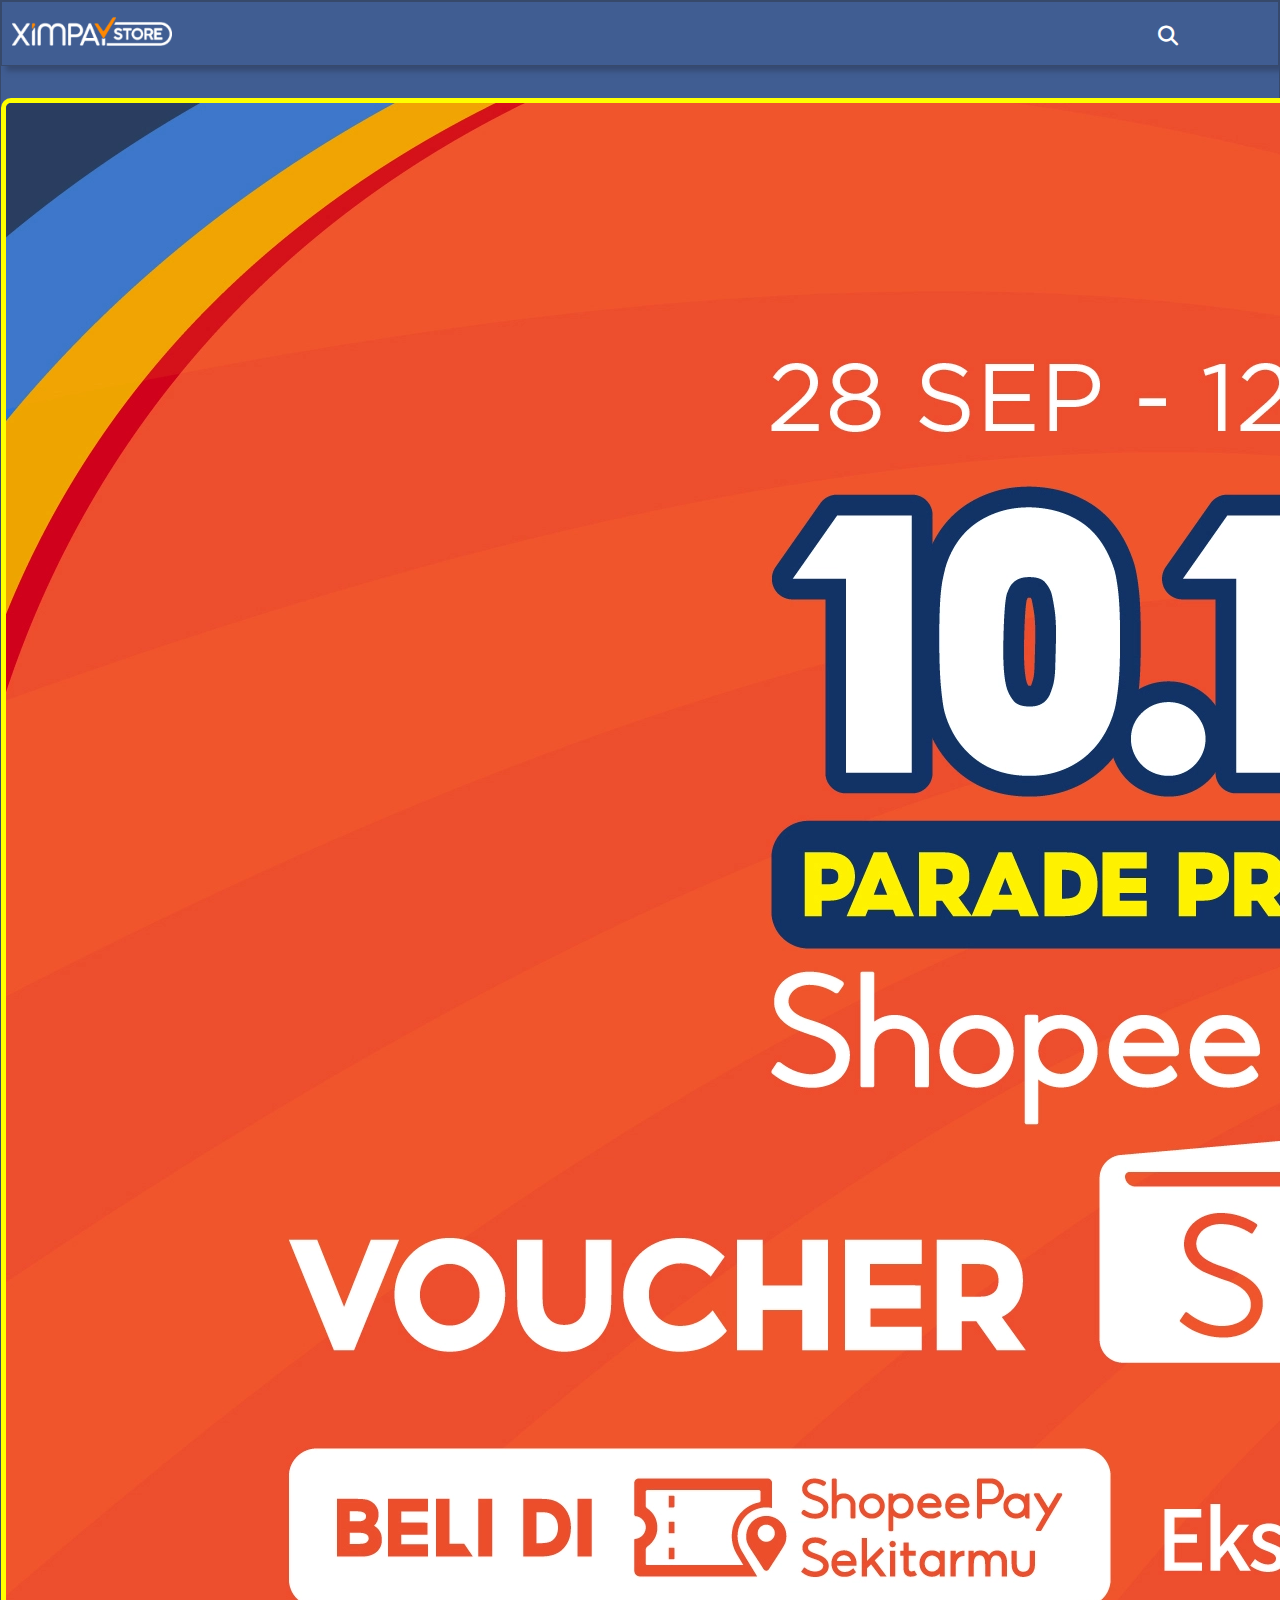
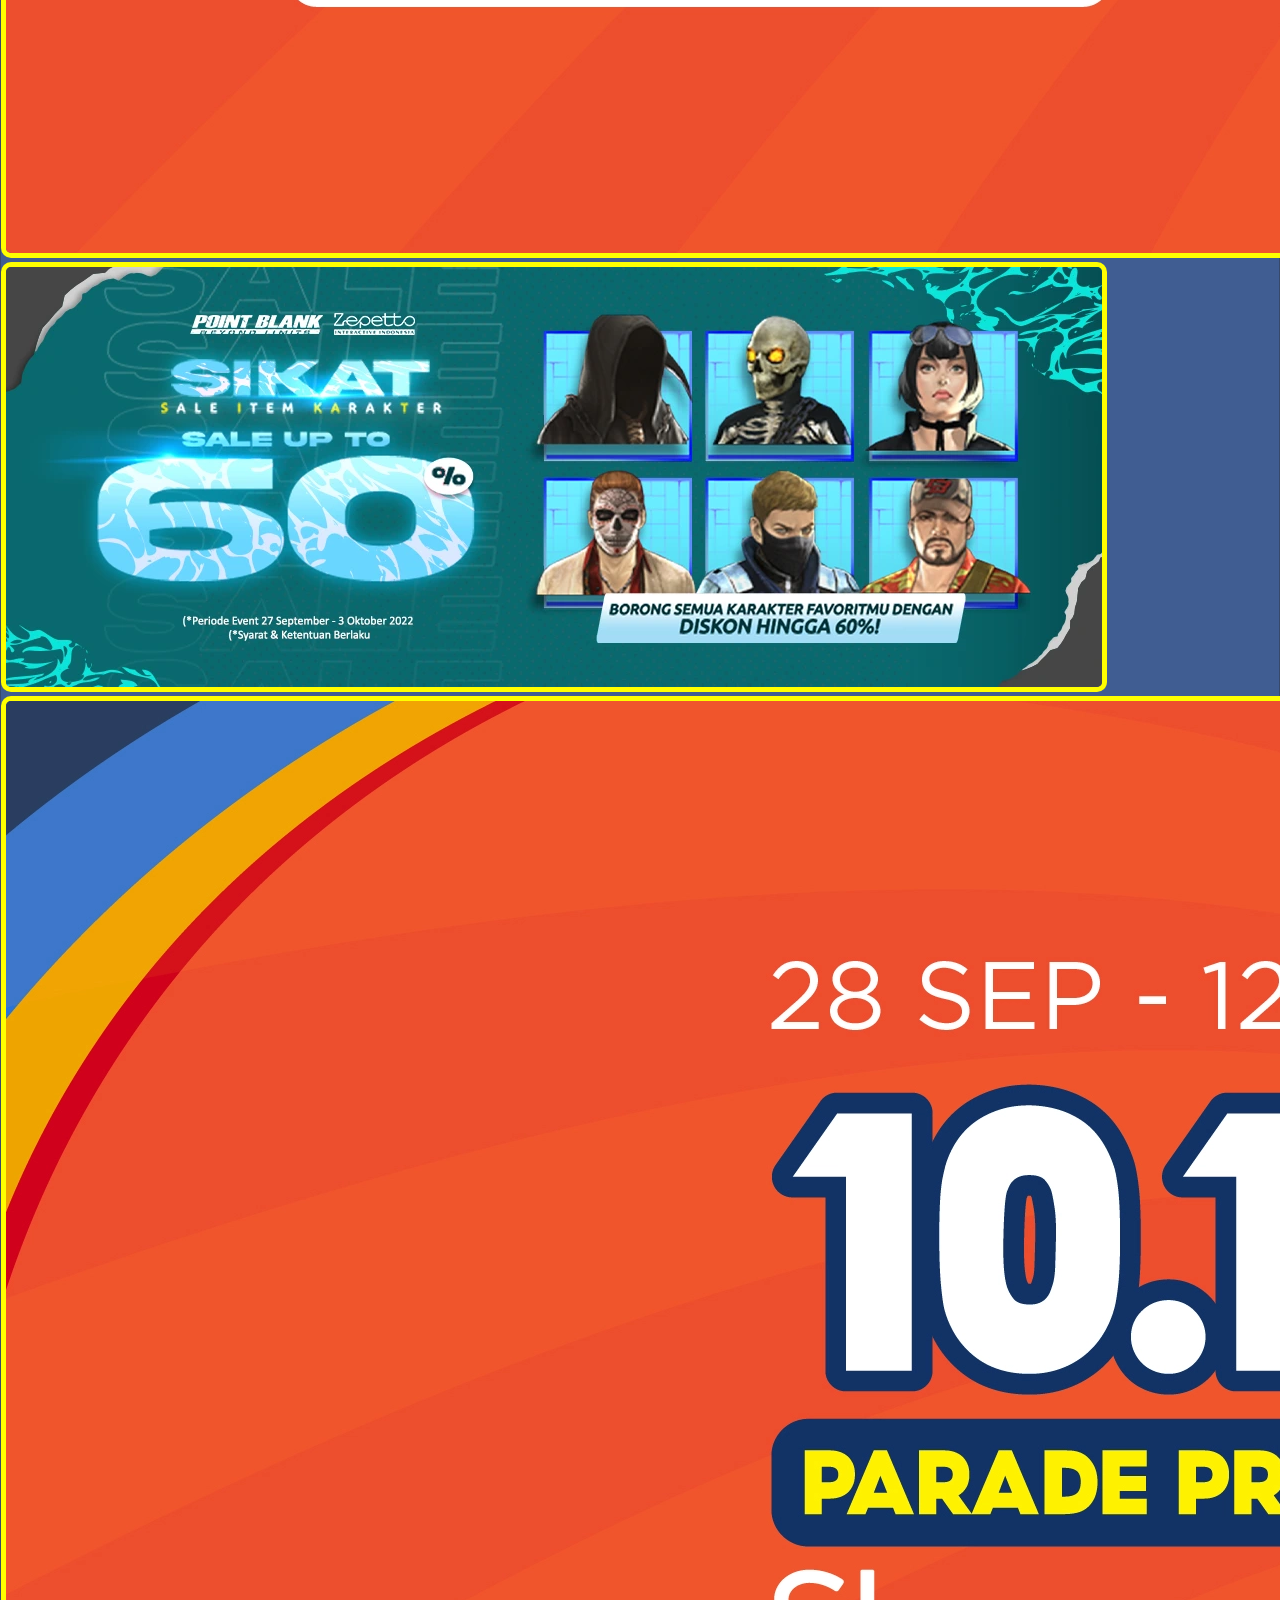
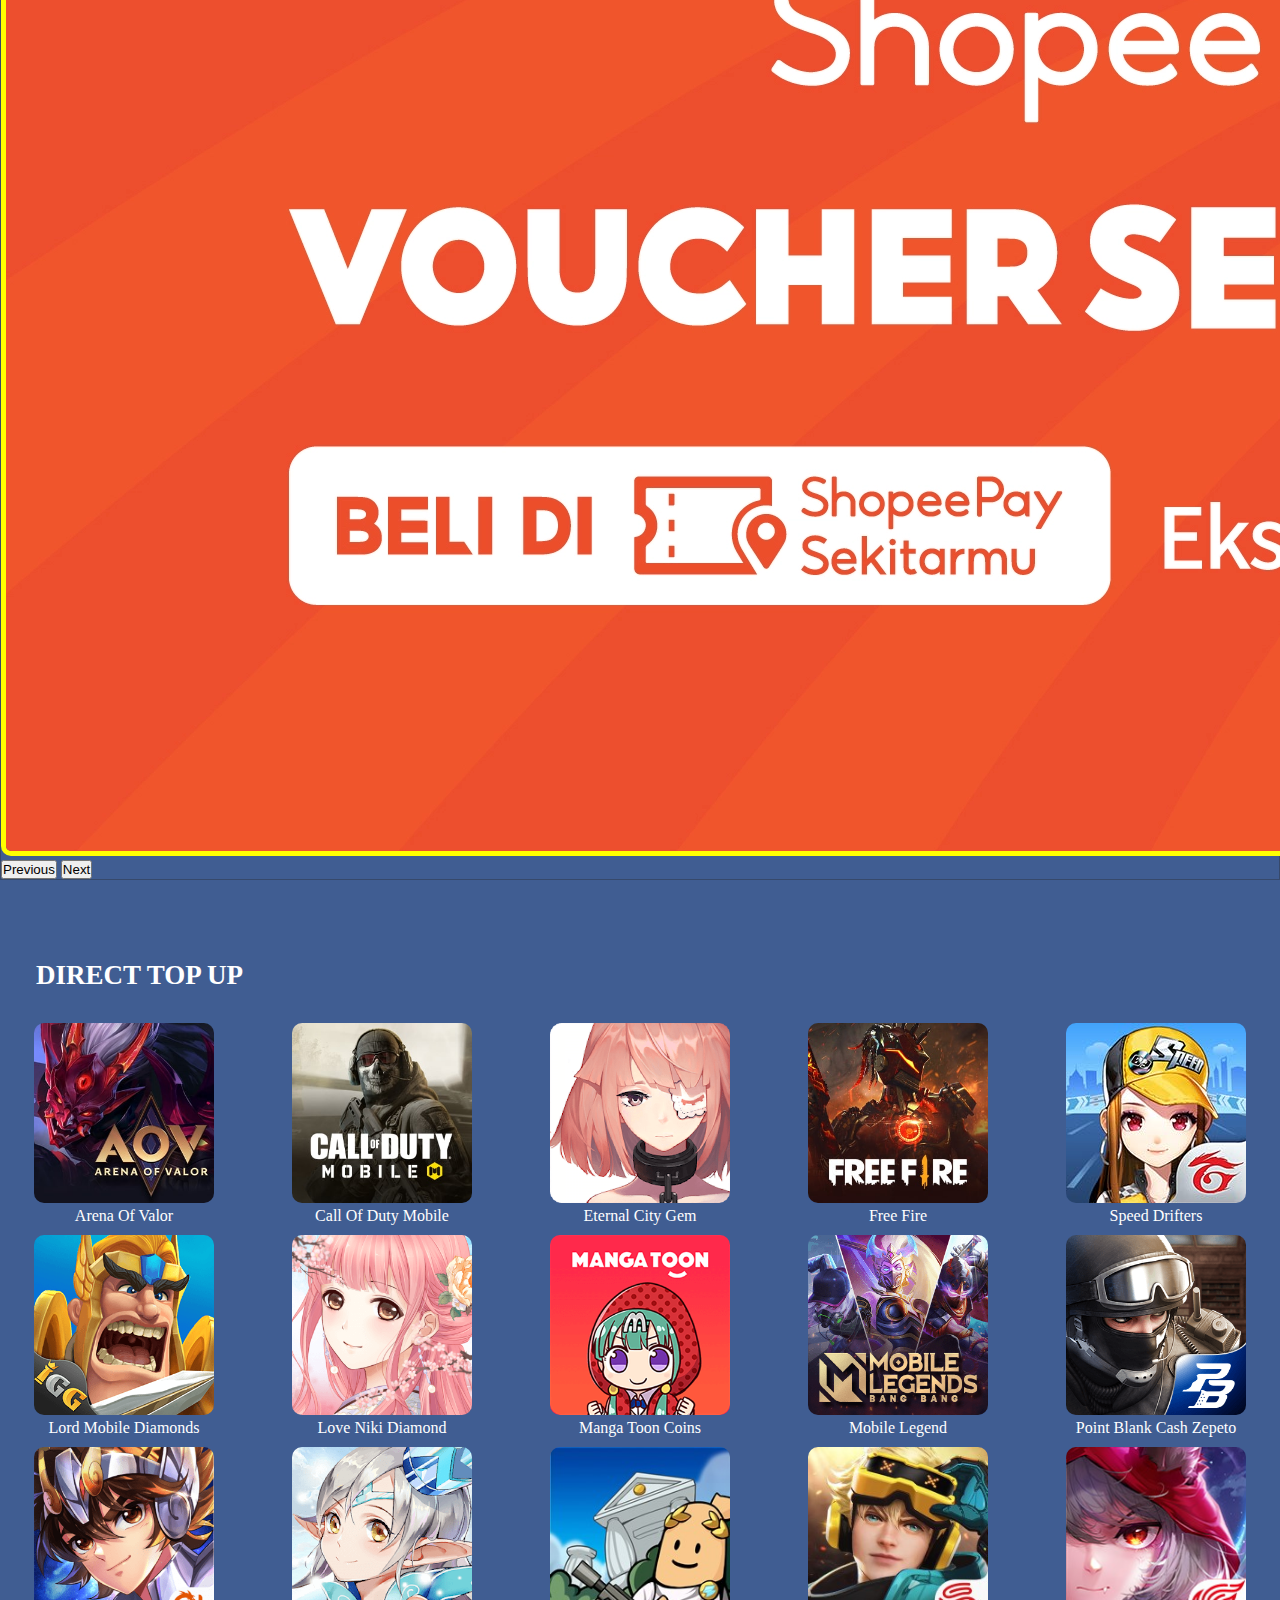
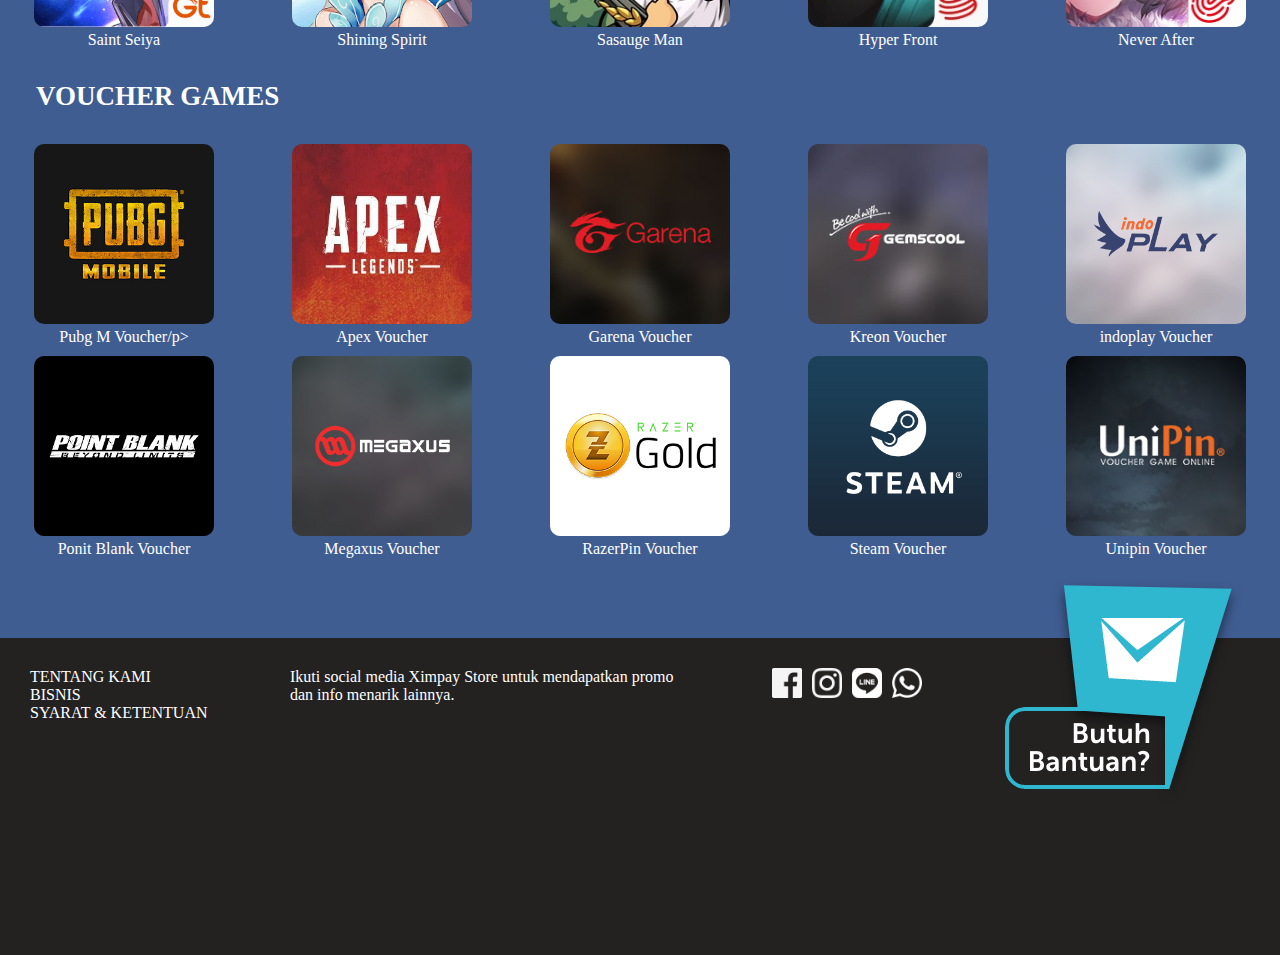
<file: index.html>
<!DOCTYPE html>
<html lang="en">
<head>
    <meta charset="UTF-8">
    <meta http-equiv="X-UA-Compatible" content="IE=edge">
    <meta name="viewport" content="width=device-width, initial-scale=1.0">
    <link rel="stylesheet" href="style.css">
    <link rel="stylesheet" href="https://cdnjs.cloudflare.com/ajax/libs/font-awesome/6.2.0/css/all.min.css">
    <link href="https://cdn.jsdelivr.net/npm/bootstrap@5.0.2/dist/css/bootstrap.min.css" rel="stylesheet" integrity="sha384-EVSTQN3/azprG1Anm3QDgpJLIm9Nao0Yz1ztcQTwFspd3yD65VohhpuuCOmLASjC" crossorigin="anonymous">
    <title>Document</title>
</head>
<body>
    <div class="container-backround">
    <div class="container-fluid nav-content">
        <div class="container-lg nav-list">
            <div class="logo">
                <img src="./image/logo.png" alt="Ximapay Store">
            </div>
            <div class="search-icon">
                <i class="fa-solid fa-magnifying-glass"></i>
            </div>
        </div>
    </div>
        <div class="container-fluid carousel-content">
            <div class="container-lg carousel-list">
                <div id="carouselExampleControls" class="carousel slide" data-bs-ride="carousel">
                    <div class="carousel-inner">
                      <div class="carousel-item active">
                        <img src="./image/hero-1.webp" class="d-block w-100" alt="...">
                      </div>
                      <div class="carousel-item">
                        <img src="./image/hero-2.webp" class="d-block w-100" alt="...">
                      </div>
                      <div class="carousel-item">
                        <img src="./image/hero-3.webp" class="d-block w-100" alt="...">
                      </div>
                    </div>
                    <button class="carousel-control-prev" type="button" data-bs-target="#carouselExampleControls" data-bs-slide="prev">
                      <span class="carousel-control-prev-icon" aria-hidden="true"></span>
                      <span class="visually-hidden">Previous</span>
                    </button>
                    <button class="carousel-control-next" type="button" data-bs-target="#carouselExampleControls" data-bs-slide="next">
                      <span class="carousel-control-next-icon" aria-hidden="true"></span>
                      <span class="visually-hidden">Next</span>
                    </button>
                  </div>
            </div>
        </div>
    </div>
    <div class="container-backround-2">
        <div class="container-fluid menu-content">
          <div class="container-lg text-area container-1">
            <h3>DIRECT TOP UP</h3>
            <div class="container-lg menu-item">
              <div class="menu-list">
                <img src="./image/menu/AOVV_ID.jpg" alt="">
                <p>Arena Of Valor</p>
              </div>
              <div class="menu-list">
                <img src="./image/menu/CODCP_ID.jpg" alt="">
                <p>Call Of Duty Mobile</p>
              </div>
              <div class="menu-list">
                <img src="./image/menu/EC_ID.png" alt="">
                <p>Eternal City Gem</p>
              </div>
              <div class="menu-list">
                <img src="./image/menu/FFD_ID.jpg" alt="">
                <p>Free Fire</p>
              </div>
              <div class="menu-list">
                <img src="./image/menu/GSDD_ID.jpg" alt="">
                <p>Speed Drifters</p>
              </div>
              <div class="menu-list">
                <img src="./image/menu/LMC_ID.png" alt="">
                <p>Lord Mobile Diamonds</p>
              </div>
              <div class="menu-list">
                <img src="./image/menu/LN_ID.png" alt="">
                <p>Love Niki Diamond</p>
              </div>
              <div class="menu-list">
                <img src="./image/menu/MGTC_ID.png" alt="">
                <p>Manga Toon Coins</p>
              </div>
              <div class="menu-list">
                <img src="./image/menu/MLBB_ID.png" alt="">
                <p>Mobile Legend</p>
              </div>
              <div class="menu-list">
                <img src="./image/menu/PBC_ID.png" alt="">
                <p>Point Blank Cash Zepeto</p>
              </div>
              <div class="menu-list">
                <img src="./image/menu/SSC_ID.png" alt="">
                <p>Saint Seiya</p>
              </div>
              <div class="menu-list">
                <img src="./image/menu/SSD_ID.png" alt="">
                <p>Shining Spirit</p>
              </div>
              <div class="menu-list">
                <img src="./image/menu/1637914866-icon-WeChat Image_20211101174726.jpg" alt="">
                <p>Sasauge Man</p>
              </div>
              <div class="menu-list">
                <img src="./image/menu/1645081658-icon-Hyper Front Logo.jpg" alt="">
                <p>Hyper Front</p>
              </div>
              <div class="menu-list">
                <img src="./image/menu/1654237028-icon-never after.jpg" alt="">
                <p>Never After</p>
              </div>
            </div>
        </div>
    </div>
        <div class="container-fluid menu-content">
          <div class="container-lg text-area container-2">
            <h3>VOUCHER GAMES</h3>
            <div class="container-lg menu-item">
              <div class="menu-list">
                <img src="./image/menu/pubgm.jpg" alt="">
                <p>Pubg M Voucher/p>
              </div>
              <div class="menu-list">
                <img src="./image/menu/apex.jpg" alt="">
                <p>Apex Voucher</p>
              </div>
              <div class="menu-list">
                <img src="./image/menu/garena.jpg" alt="">
                <p>Garena Voucher</p>
              </div>
              <div class="menu-list">
                <img src="./image/menu/gemscool.jpg" alt="">
                <p>Kreon Voucher</p>
              </div>
              <div class="menu-list">
                <img src="./image/menu/indoplay.jpg" alt="">
                <p>indoplay Voucher</p>
              </div>
              <div class="menu-list">
                <img src="./image/menu/pb.jpg" alt="">
                <p>Ponit Blank Voucher</p>
              </div>
              <div class="menu-list">
                <img src="./image/menu/megaxus.jpg" alt="">
                <p>Megaxus Voucher</p>
              </div>
              <div class="menu-list">
                <img src="./image/menu/razer.jpg" alt="">
                <p>RazerPin Voucher</p>
              </div>
              <div class="menu-list">
                <img src="./image/menu/steam.jpg" alt="">
                <p>Steam Voucher</p>
              </div>
              <div class="menu-list">
                <img src="./image/menu/unipin.jpg" alt="">
                <p>Unipin Voucher</p>
              </div>
            </div>
        </div>
    </div>
    <div class="container-fluid footer-end">
      <div class="container-lg footer-item">
        <ul>
          <li><a href="#">TENTANG KAMI</a></li>
          <li><a href="#">BISNIS</a></li>
          <li><a href="#">SYARAT & KETENTUAN</a></li>
        </ul>
        <div class="text-nav">
          <p>Ikuti social media Ximpay Store untuk mendapatkan promo dan info menarik lainnya.</p>
        </div>
        <div class="contant-info">
          <img src="./image/menu/facebook.png" alt="">
          <img src="./image/menu/instagram.png" alt="">
          <img src="./image/menu/line.png" alt="">
          <img src="./image/menu/wa.png" alt="">
        </div>
        <div class="costumer-service">
          <img src="./image/menu/cs.png" alt="">
        </div>
      </div>
    </div>
      <!-- <div class="container-fluid footer-license">
        <div class="container-lg footer-license-end">
        <img src="./image/menu/logo-color.png" alt="">
          <div class="text-license">
            <p>
              Copyright © 2019. Ximpay Store. All Rights Reserved</p>
          </div>
      </div>
    </div> -->

    <script src="https://cdn.jsdelivr.net/npm/bootstrap@5.0.2/dist/js/bootstrap.bundle.min.js" integrity="sha384-MrcW6ZMFYlzcLA8Nl+NtUVF0sA7MsXsP1UyJoMp4YLEuNSfAP+JcXn/tWtIaxVXM" crossorigin="anonymous"></script>
</body>
</html>
</file>
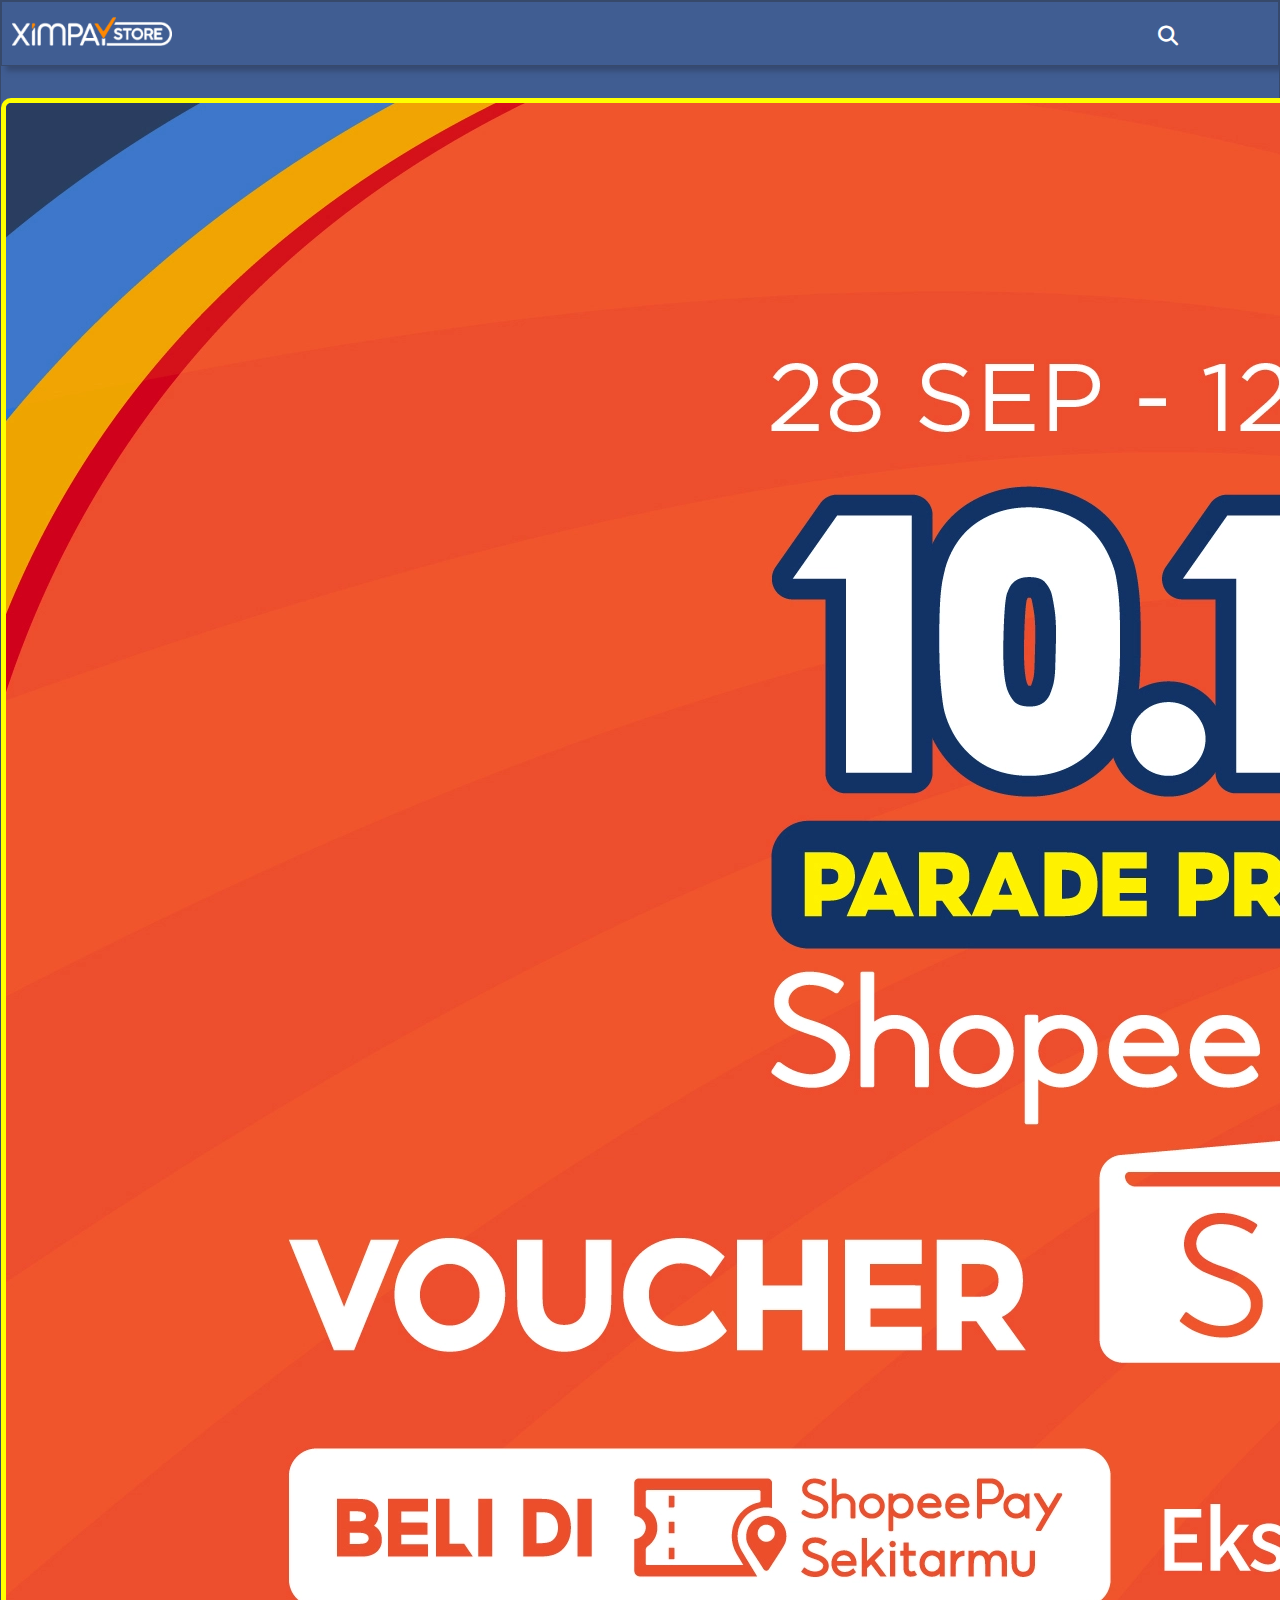
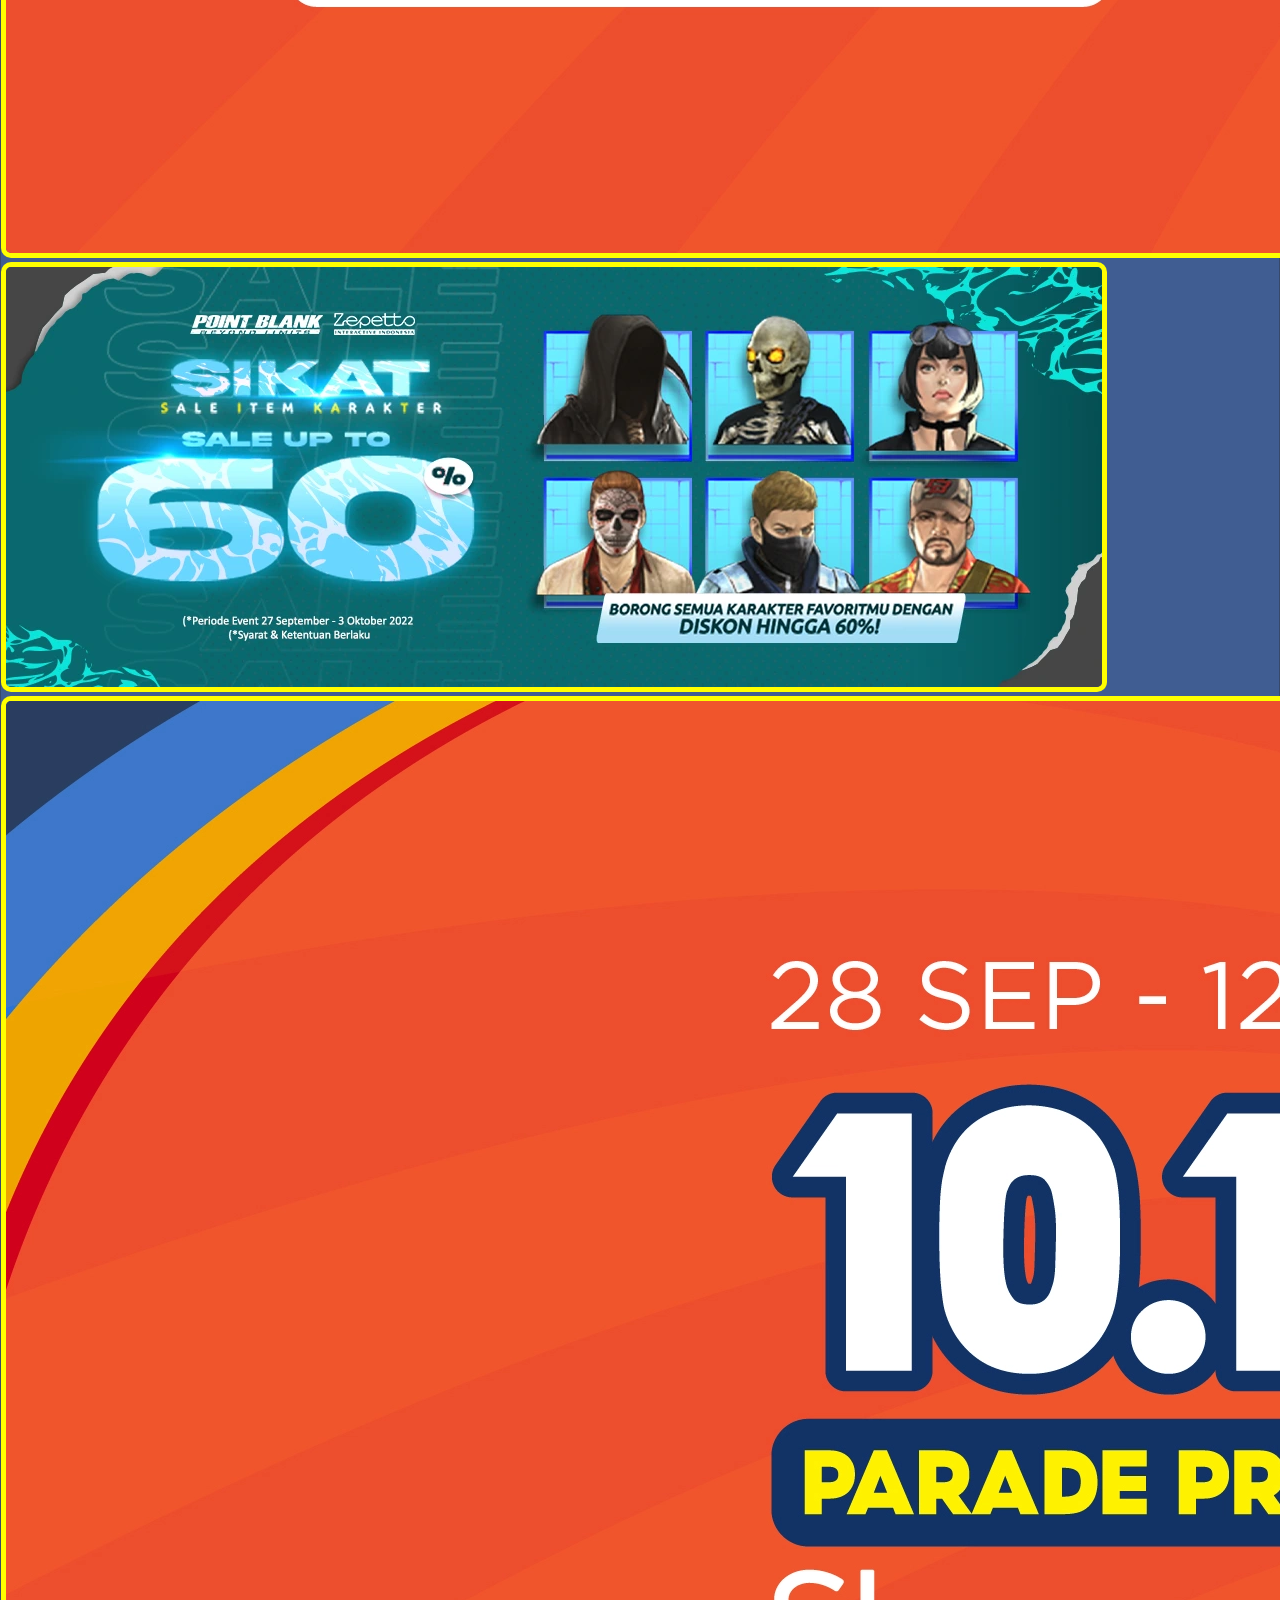
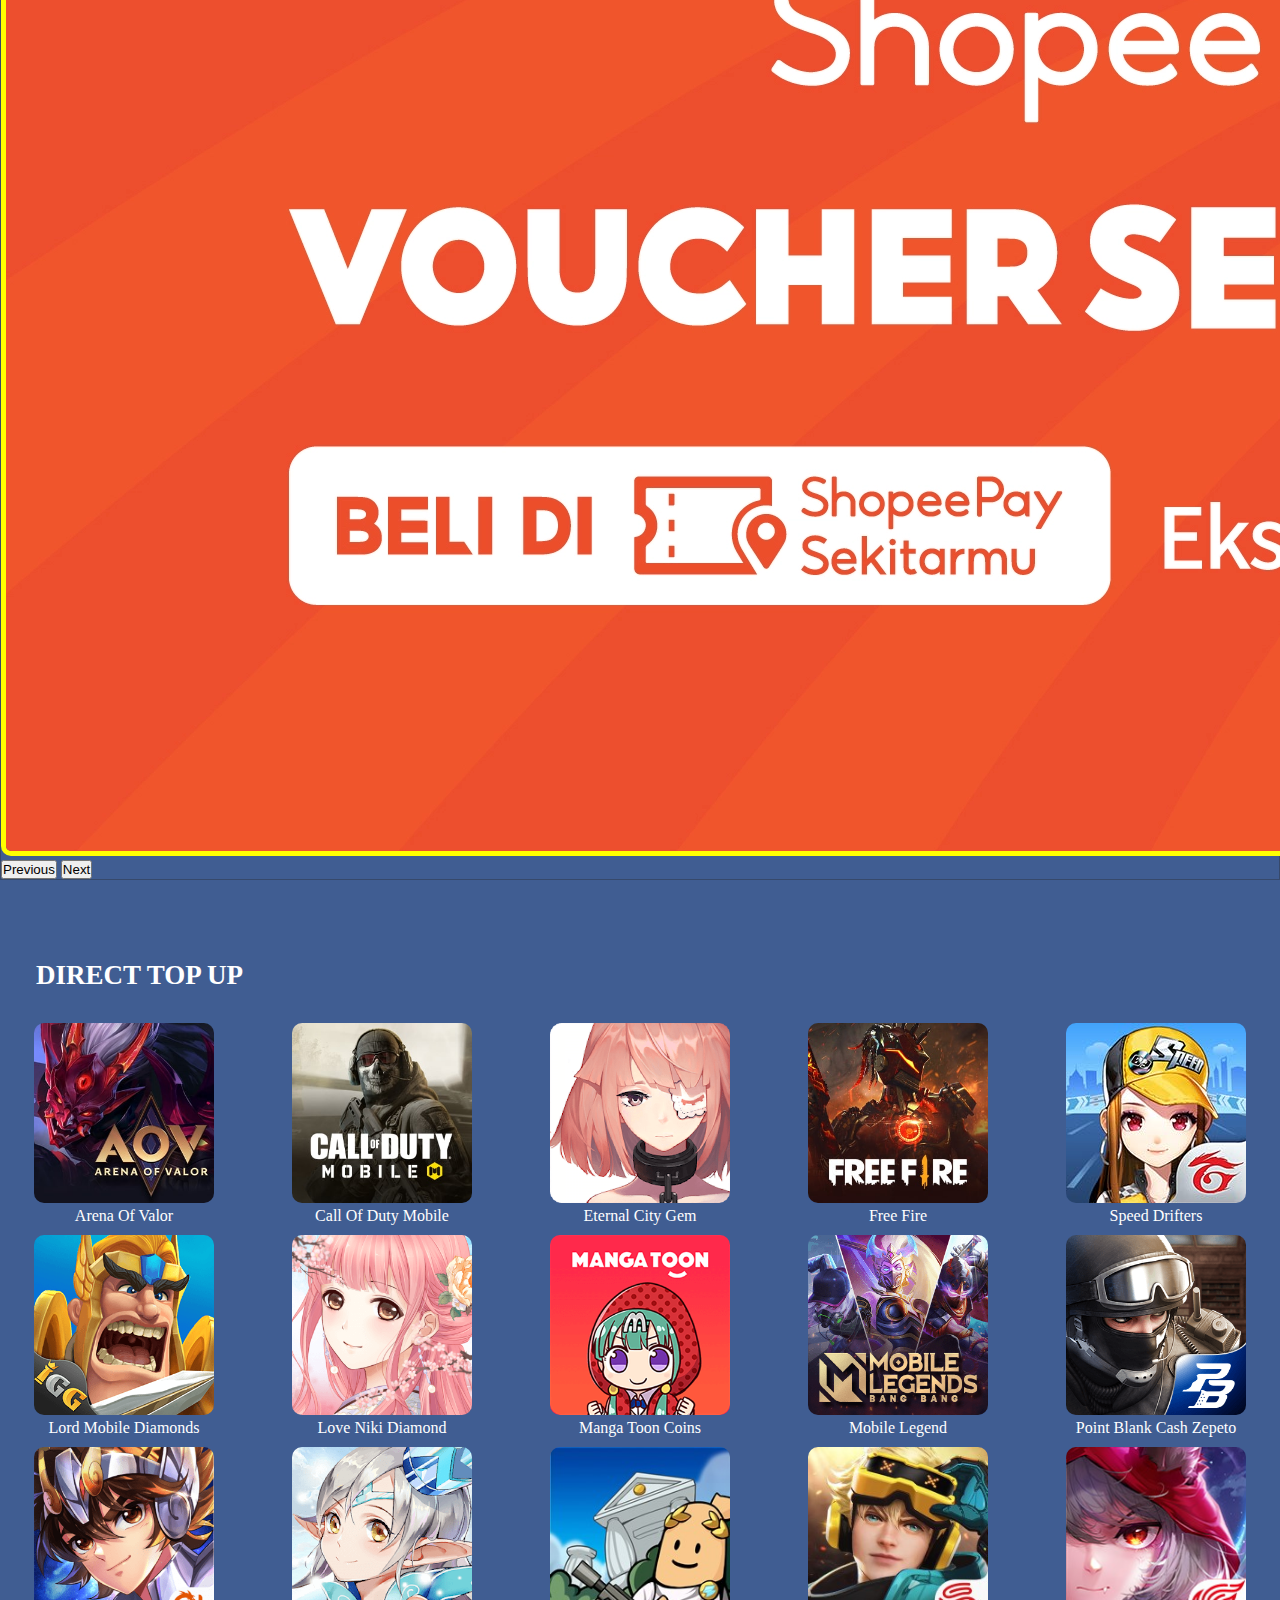
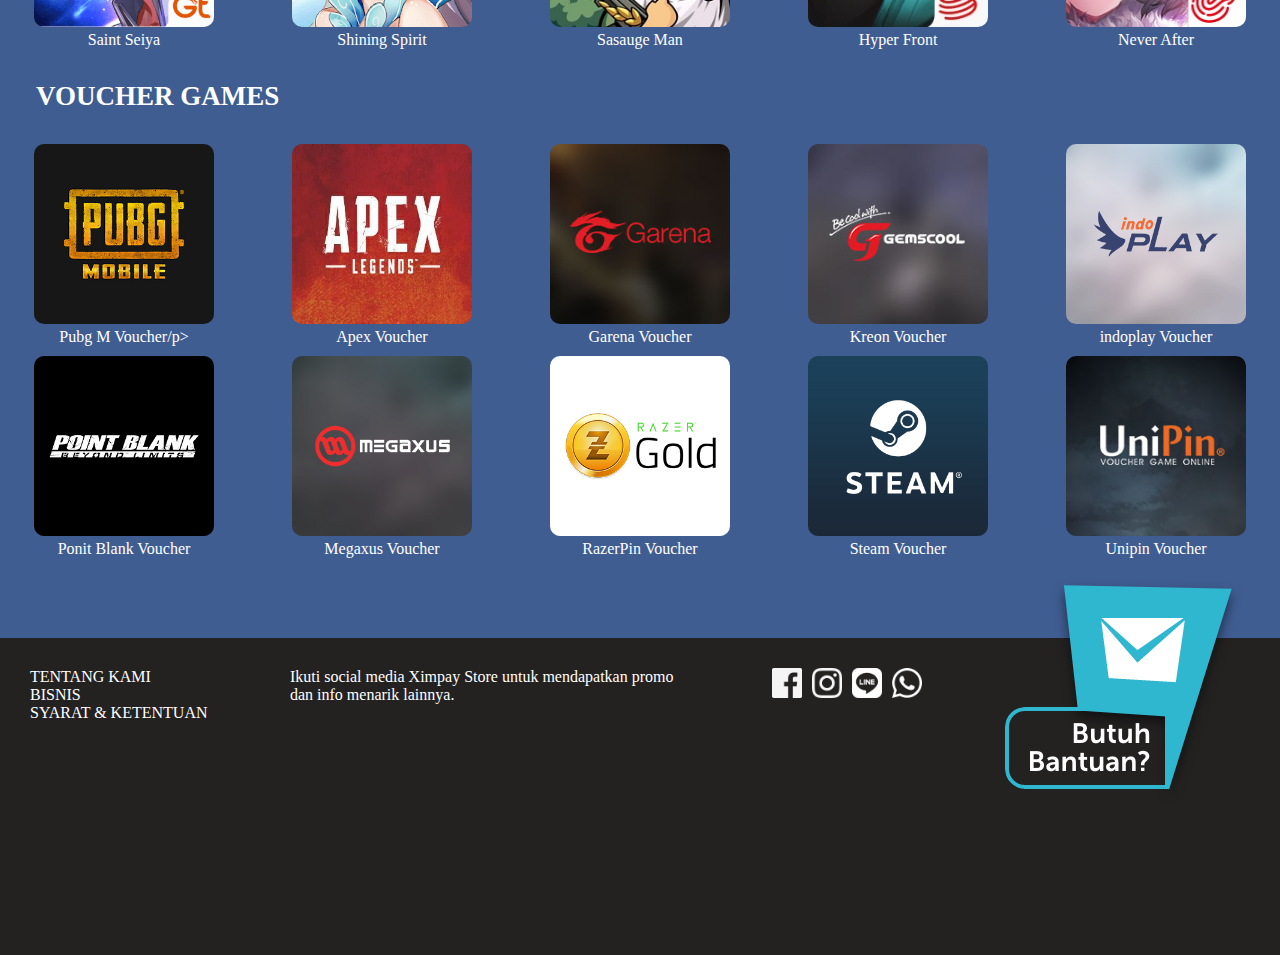
<file: homepage.html>
<!DOCTYPE html>
<html lang="en">
<head>
    <meta charset="UTF-8">
    <meta http-equiv="X-UA-Compatible" content="IE=edge">
    <meta name="viewport" content="width=device-width, initial-scale=1.0">
    <link rel="stylesheet" href="style.css">
    <link rel="stylesheet" href="https://cdnjs.cloudflare.com/ajax/libs/font-awesome/6.2.0/css/all.min.css">
    <link href="https://cdn.jsdelivr.net/npm/bootstrap@5.0.2/dist/css/bootstrap.min.css" rel="stylesheet" integrity="sha384-EVSTQN3/azprG1Anm3QDgpJLIm9Nao0Yz1ztcQTwFspd3yD65VohhpuuCOmLASjC" crossorigin="anonymous">
    <title>Document</title>
</head>
<body>
    <div class="container-backround">
    <div class="container-fluid nav-content">
        <div class="container-lg nav-list">
            <div class="logo">
                <img src="./image/logo.png" alt="Ximapay Store">
            </div>
            <div class="search-icon">
                <i class="fa-solid fa-magnifying-glass"></i>
            </div>
        </div>
    </div>
        <div class="container-fluid carousel-content">
            <div class="container-lg carousel-list">
                <div id="carouselExampleControls" class="carousel slide" data-bs-ride="carousel">
                    <div class="carousel-inner">
                      <div class="carousel-item active">
                        <img src="./image/hero-1.webp" class="d-block w-100" alt="...">
                      </div>
                      <div class="carousel-item">
                        <img src="./image/hero-2.webp" class="d-block w-100" alt="...">
                      </div>
                      <div class="carousel-item">
                        <img src="./image/hero-3.webp" class="d-block w-100" alt="...">
                      </div>
                    </div>
                    <button class="carousel-control-prev" type="button" data-bs-target="#carouselExampleControls" data-bs-slide="prev">
                      <span class="carousel-control-prev-icon" aria-hidden="true"></span>
                      <span class="visually-hidden">Previous</span>
                    </button>
                    <button class="carousel-control-next" type="button" data-bs-target="#carouselExampleControls" data-bs-slide="next">
                      <span class="carousel-control-next-icon" aria-hidden="true"></span>
                      <span class="visually-hidden">Next</span>
                    </button>
                  </div>
            </div>
        </div>
    </div>
    <div class="container-backround-2">
        <div class="container-fluid menu-content">
          <div class="container-lg text-area container-1">
            <h3>DIRECT TOP UP</h3>
            <div class="container-lg menu-item">
              <div class="menu-list">
                <img src="./image/menu/AOVV_ID.jpg" alt="">
                <p>Arena Of Valor</p>
              </div>
              <div class="menu-list">
                <img src="./image/menu/CODCP_ID.jpg" alt="">
                <p>Call Of Duty Mobile</p>
              </div>
              <div class="menu-list">
                <img src="./image/menu/EC_ID.png" alt="">
                <p>Eternal City Gem</p>
              </div>
              <div class="menu-list">
                <img src="./image/menu/FFD_ID.jpg" alt="">
                <p>Free Fire</p>
              </div>
              <div class="menu-list">
                <img src="./image/menu/GSDD_ID.jpg" alt="">
                <p>Speed Drifters</p>
              </div>
              <div class="menu-list">
                <img src="./image/menu/LMC_ID.png" alt="">
                <p>Lord Mobile Diamonds</p>
              </div>
              <div class="menu-list">
                <img src="./image/menu/LN_ID.png" alt="">
                <p>Love Niki Diamond</p>
              </div>
              <div class="menu-list">
                <img src="./image/menu/MGTC_ID.png" alt="">
                <p>Manga Toon Coins</p>
              </div>
              <div class="menu-list">
                <img src="./image/menu/MLBB_ID.png" alt="">
                <p>Mobile Legend</p>
              </div>
              <div class="menu-list">
                <img src="./image/menu/PBC_ID.png" alt="">
                <p>Point Blank Cash Zepeto</p>
              </div>
              <div class="menu-list">
                <img src="./image/menu/SSC_ID.png" alt="">
                <p>Saint Seiya</p>
              </div>
              <div class="menu-list">
                <img src="./image/menu/SSD_ID.png" alt="">
                <p>Shining Spirit</p>
              </div>
              <div class="menu-list">
                <img src="./image/menu/1637914866-icon-WeChat Image_20211101174726.jpg" alt="">
                <p>Sasauge Man</p>
              </div>
              <div class="menu-list">
                <img src="./image/menu/1645081658-icon-Hyper Front Logo.jpg" alt="">
                <p>Hyper Front</p>
              </div>
              <div class="menu-list">
                <img src="./image/menu/1654237028-icon-never after.jpg" alt="">
                <p>Never After</p>
              </div>
            </div>
        </div>
    </div>
        <div class="container-fluid menu-content">
          <div class="container-lg text-area container-2">
            <h3>VOUCHER GAMES</h3>
            <div class="container-lg menu-item">
              <div class="menu-list">
                <img src="./image/menu/pubgm.jpg" alt="">
                <p>Pubg M Voucher/p>
              </div>
              <div class="menu-list">
                <img src="./image/menu/apex.jpg" alt="">
                <p>Apex Voucher</p>
              </div>
              <div class="menu-list">
                <img src="./image/menu/garena.jpg" alt="">
                <p>Garena Voucher</p>
              </div>
              <div class="menu-list">
                <img src="./image/menu/gemscool.jpg" alt="">
                <p>Kreon Voucher</p>
              </div>
              <div class="menu-list">
                <img src="./image/menu/indoplay.jpg" alt="">
                <p>indoplay Voucher</p>
              </div>
              <div class="menu-list">
                <img src="./image/menu/pb.jpg" alt="">
                <p>Ponit Blank Voucher</p>
              </div>
              <div class="menu-list">
                <img src="./image/menu/megaxus.jpg" alt="">
                <p>Megaxus Voucher</p>
              </div>
              <div class="menu-list">
                <img src="./image/menu/razer.jpg" alt="">
                <p>RazerPin Voucher</p>
              </div>
              <div class="menu-list">
                <img src="./image/menu/steam.jpg" alt="">
                <p>Steam Voucher</p>
              </div>
              <div class="menu-list">
                <img src="./image/menu/unipin.jpg" alt="">
                <p>Unipin Voucher</p>
              </div>
            </div>
        </div>
    </div>
    <div class="container-fluid footer-end">
      <div class="container-lg footer-item">
        <ul>
          <li><a href="#">TENTANG KAMI</a></li>
          <li><a href="#">BISNIS</a></li>
          <li><a href="#">SYARAT & KETENTUAN</a></li>
        </ul>
        <div class="text-nav">
          <p>Ikuti social media Ximpay Store untuk mendapatkan promo dan info menarik lainnya.</p>
        </div>
        <div class="contant-info">
          <img src="./image/menu/facebook.png" alt="">
          <img src="./image/menu/instagram.png" alt="">
          <img src="./image/menu/line.png" alt="">
          <img src="./image/menu/wa.png" alt="">
        </div>
        <div class="costumer-service">
          <img src="./image/menu/cs.png" alt="">
        </div>
      </div>
    </div>
      <!-- <div class="container-fluid footer-license">
        <div class="container-lg footer-license-end">
        <img src="./image/menu/logo-color.png" alt="">
          <div class="text-license">
            <p>
              Copyright © 2019. Ximpay Store. All Rights Reserved</p>
          </div>
      </div>
    </div> -->

    <script src="https://cdn.jsdelivr.net/npm/bootstrap@5.0.2/dist/js/bootstrap.bundle.min.js" integrity="sha384-MrcW6ZMFYlzcLA8Nl+NtUVF0sA7MsXsP1UyJoMp4YLEuNSfAP+JcXn/tWtIaxVXM" crossorigin="anonymous"></script>
</body>
</html>
</file>
<file: style.css>
*{
    padding: 0;
    margin: 0;
}


.nav-content{
    background-color: #405d92;
    padding: 10px;
    border: 1px solid #37496b;
    box-shadow: 5px 5px 5px #354a72;
}

.nav-list{
    padding: 5px 0;
    display: flex;
    justify-content: space-between;
    

}
.nav-list img{
    width: 160px;

}

.container-backround{
    background-color: #405d92;
    border: 1px solid #37496b;
    box-shadow: 5px 5px 5px #354a72;
}

.search-icon .fa-magnifying-glass {
    color: #fff;
    margin-top: 1vh;
    cursor: pointer;
    margin-right: 10vh;
    font-size: 20px;
    transition: all 0.3s;
}

.search-icon .fa-magnifying-glass:hover{
    color: rgb(53, 62, 116);
    transform: scale(1.01);
}
/* Carousel Main */

.carousel-content{
    margin-top: 2rem;
}

.carousel-list, .carousel-list img{
    border-radius: 10px;
}
.carousel-list img{
    border: 5px solid rgb(255, 255, 0);
}

/* Menu List */
.container-backround-2{
    background-color: #405d92;
}
.text-area h3{
    padding-left: 4vh;
    font-size: 27px;
}
.menu-item{
    display: grid;
    grid-template-columns: repeat(5, 1fr);
    gap: 10px;
    padding-top: 2rem;
}
.menu-item h3{
    color: #fff;
    font-size: 25px;
}
.menu-list{
    text-align: center;
    gap: 10px;
    justify-content: center;
}
.menu-item p {
    
    color: #fff;

}
.menu-list img {
    width: 180px;
    border-radius: 10px;
}
.container-1{
    padding-top: 5rem;
    color: #fff;
}
.container-2{
    margin-top: 2rem;
    color: #fff;
}


/* Footer End */

.footer-end{
    background-color: rgb(36, 33, 33);
    padding: 30px;
    margin-top: 5rem;
    
}
.contant-info{
    display: flex;
    gap: 10px;
}
.contant-info img{
    height: 30px;
}
.text-nav{
    color: #fff;
    width: 400px;
}
.footer-item{
    display: flex;
    justify-content: space-between;
}
.costumer-service img{
    position: relative;
    top: -40%;
}
.footer-end li{
    list-style: none;
}
.footer-end li a{
    color: #fff;
    text-decoration: none;
}

.footer-license{
    display: flex;
    background-color: rgb(231, 226, 226);
}
.footer-license-end{
    display: flex;
    justify-content: center;
}
/* .footer-license-end .text-license p{
    padding-top: 20px;
} */
.footer-license-end img{
}




/* Breakpoint */

@media (max-width: 1100px){
    .menu-list img {
        width: 180px;
        border-radius: 10px;
    }
    .text-area h3{
        padding-left: 3vh;
        font-size: 25px;
    }
    .menu-item{
        grid-template-columns: repeat(4, 1fr);
    }
}

@media(max-width: 820px){
    .menu-list img {
        width: 150px;
        border-radius: 10px;
    }
    .menu-item{
        grid-template-columns: repeat(4, 1fr);
    }
}

@media(max-width: 711px){
    .menu-list img {
        width: 130px;
        border-radius: 10px;
    }
    .text-area h3{
        padding-left: 3vh;
        font-size: 23px;
    }
    .menu-item{
        grid-template-columns: repeat(4, 1fr);
    }
}

@media(max-width: 670px){
    .menu-list img {
        width: 120px;
        border-radius: 10px;
    }
    .text-area h3{
        padding-left: 2vh;
        font-size: 20px;
    }
    .menu-item{
        grid-template-columns: repeat(4, 1fr);
    }
}
@media(max-width: 580px){
    .menu-list img {
        width: 150px;
        border-radius: 10px;
    }
    .menu-item{
        grid-template-columns: repeat(3, 1fr);
    }
}
</file>
